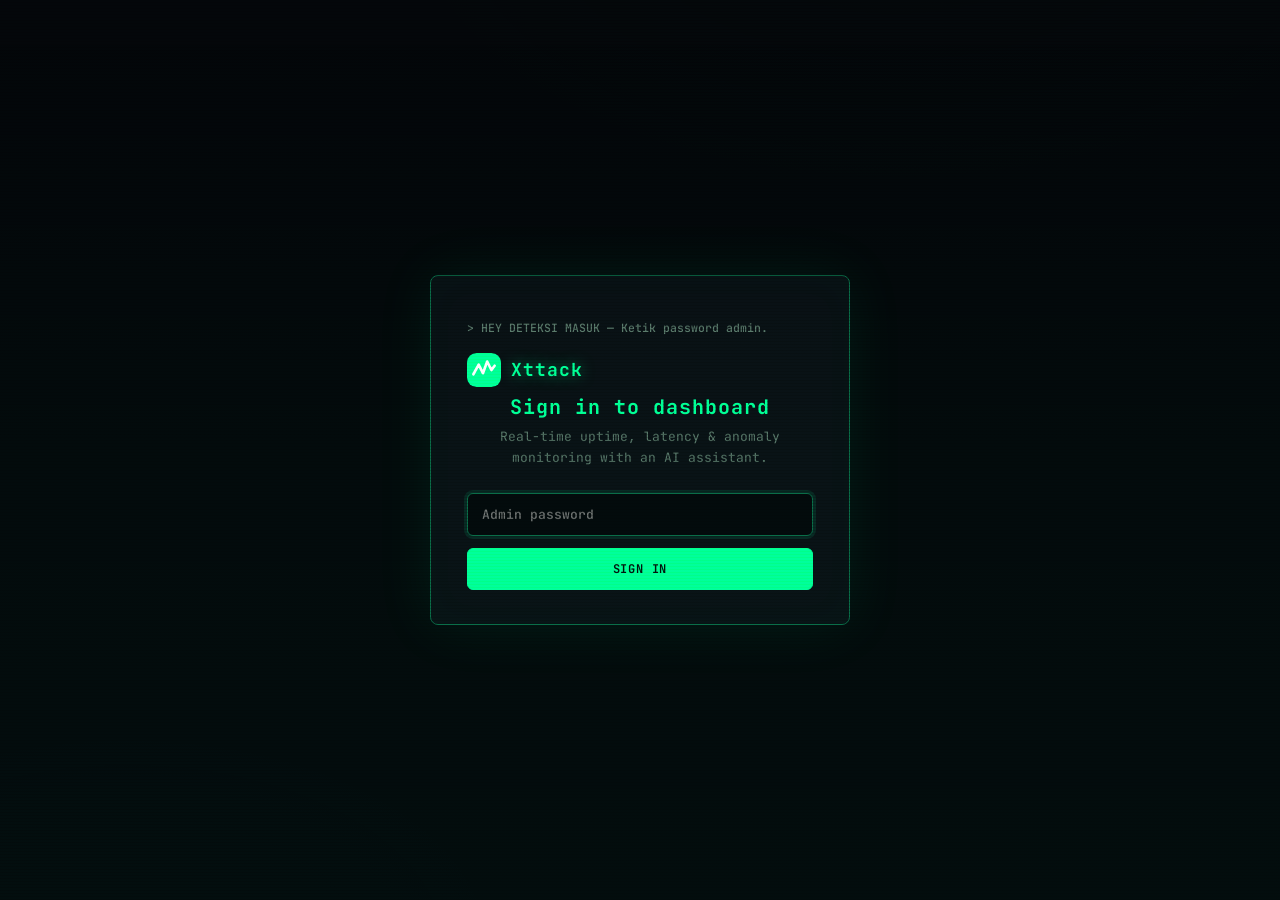
<file: index.html>
<!DOCTYPE html>
<html lang="id">
<head>
<meta charset="UTF-8">
<meta name="viewport" content="width=device-width, initial-scale=1">
<meta name="theme-color" content="#ffffff">
<meta name="description" content="Xttack - real-time uptime & website performance monitoring with AI analysis.">
<title>Xttack - AI Uptime Monitor</title>
<link rel="icon" href="data:image/svg+xml,%3Csvg xmlns='http://www.w3.org/2000/svg' viewBox='0 0 32 32'%3E%3Crect width='32' height='32' rx='8' fill='%2300ff9c'/%3E%3Cpath d='M6 20 L11 11 L15 19 L19 8 L23 16 L26 12' stroke='%23ffffff' stroke-width='2.5' fill='none' stroke-linecap='round' stroke-linejoin='round'/%3E%3C/svg%3E">
<link rel="preconnect" href="https://fonts.googleapis.com">
<link rel="preconnect" href="https://fonts.gstatic.com" crossorigin>
<link rel="stylesheet" href="https://fonts.googleapis.com/css2?family=Inter:wght@400;500;600;700&family=JetBrains+Mono:wght@400;500&display=swap">
<link rel="stylesheet" href="assets/css/style.css">
</head>
<body>

<div id="loginView" class="login-wrap hidden">
  <div class="login-card">
    <div class="brand brand-lg"><svg viewBox="0 0 32 32" width="34" height="34"><rect width="32" height="32" rx="9" fill="#00ff9c"/><path d="M6 20 L11 11 L15 19 L19 8 L23 16 L26 12" stroke="#fff" stroke-width="2.5" fill="none" stroke-linecap="round" stroke-linejoin="round"/></svg><span>Xttack</span></div>
    <h1>Sign in to dashboard</h1>
    <p class="dim">Real-time uptime, latency & anomaly monitoring with an AI assistant.</p>
    <form id="loginForm">
      <input type="password" id="loginPassword" placeholder="Admin password" autocomplete="current-password" required>
      <button type="submit" class="btn btn-primary">Sign in</button>
      <div id="loginError" class="form-error hidden"></div>
    </form>
  </div>
</div>

<div id="appView" class="app hidden">
  <aside class="sidebar">
    <div class="brand"><svg viewBox="0 0 32 32" width="26" height="26"><rect width="32" height="32" rx="9" fill="#00ff9c"/><path d="M6 20 L11 11 L15 19 L19 8 L23 16 L26 12" stroke="#fff" stroke-width="2.5" fill="none" stroke-linecap="round" stroke-linejoin="round"/></svg><span id="brandName">Xttack</span></div>

    <nav class="nav">
      <a class="nav-item" data-view="dashboard"><svg viewBox="0 0 24 24" width="17" height="17" fill="none" stroke="currentColor" stroke-width="1.8"><rect x="3" y="3" width="7" height="7" rx="1.5"/><rect x="14" y="3" width="7" height="7" rx="1.5"/><rect x="3" y="14" width="7" height="7" rx="1.5"/><rect x="14" y="14" width="7" height="7" rx="1.5"/></svg>Dashboard</a>
      <a class="nav-item" data-view="penempatan"><svg viewBox="0 0 24 24" width="17" height="17" fill="none" stroke="currentColor" stroke-width="1.8"><path d="M12 3l9 6-9 6-9-6z"/><path d="M5 13v4c0 1.7 3.1 3 7 3s7-1.3 7-3v-4"/></svg>Deployments</a>
      <a class="nav-item" data-view="statistik"><svg viewBox="0 0 24 24" width="17" height="17" fill="none" stroke="currentColor" stroke-width="1.8"><path d="M3 3v18h18"/><path d="M7 14l4-4 3 3 5-6"/></svg>Statistics</a>
      <a class="nav-item" data-view="domain"><svg viewBox="0 0 24 24" width="17" height="17" fill="none" stroke="currentColor" stroke-width="1.8"><circle cx="12" cy="12" r="9"/><path d="M3 12h18M12 3a13 13 0 0 1 0 18M12 3a13 13 0 0 0 0 18"/></svg>Domains</a>
      <a class="nav-item" data-view="keamanan"><svg viewBox="0 0 24 24" width="17" height="17" fill="none" stroke="currentColor" stroke-width="1.8"><path d="M12 3l8 3v5c0 5-3.5 8.5-8 10-4.5-1.5-8-5-8-10V6z"/><path d="M9 12l2 2 4-4"/></svg>Security</a>
      <a class="nav-item" data-view="database"><svg viewBox="0 0 24 24" width="17" height="17" fill="none" stroke="currentColor" stroke-width="1.8"><ellipse cx="12" cy="5" rx="8" ry="3"/><path d="M4 5v14c0 1.7 3.6 3 8 3s8-1.3 8-3V5"/><path d="M4 12c0 1.7 3.6 3 8 3s8-1.3 8-3"/></svg>Database</a>
      <a class="nav-item" data-view="auth"><svg viewBox="0 0 24 24" width="17" height="17" fill="none" stroke="currentColor" stroke-width="1.8"><rect x="3" y="11" width="18" height="11" rx="2"/><path d="M7 11V7a5 5 0 0 1 10 0v4"/></svg>Authentication</a>
      <a class="nav-item" data-view="storage"><svg viewBox="0 0 24 24" width="17" height="17" fill="none" stroke="currentColor" stroke-width="1.8"><path d="M22 19a2 2 0 0 1-2 2H4a2 2 0 0 1-2-2V5a2 2 0 0 1 2-2h5l2 3h9a2 2 0 0 1 2 2z"/></svg>Storage</a>

      <div class="nav-sec">Advanced</div>
      <div class="nav-group">
        <button class="nav-item nav-toggle" id="toggleAdvanced" type="button">
          <svg viewBox="0 0 24 24" width="17" height="17" fill="none" stroke="currentColor" stroke-width="1.8"><circle cx="12" cy="12" r="3"/><path d="M19.4 15a1.7 1.7 0 0 0 .34 1.87l.06.06a2 2 0 1 1-2.83 2.83l-.06-.06a1.7 1.7 0 0 0-1.87-.34 1.7 1.7 0 0 0-1 1.56V21a2 2 0 1 1-4 0v-.09a1.7 1.7 0 0 0-1-1.56 1.7 1.7 0 0 0-1.87.34l-.06.06a2 2 0 1 1-2.83-2.83l.06-.06a1.7 1.7 0 0 0 .34-1.87 1.7 1.7 0 0 0-1.56-1H3a2 2 0 1 1 0-4h.09a1.7 1.7 0 0 0 1.56-1 1.7 1.7 0 0 0-.34-1.87l-.06-.06a2 2 0 1 1 2.83-2.83l.06.06a1.7 1.7 0 0 0 1.87.34h0a1.7 1.7 0 0 0 1-1.56V3a2 2 0 1 1 4 0v.09a1.7 1.7 0 0 0 1 1.56h0a1.7 1.7 0 0 0 1.87-.34l.06-.06a2 2 0 1 1 2.83 2.83l-.06.06a1.7 1.7 0 0 0-.34 1.87v0a1.7 1.7 0 0 0 1.56 1H21a2 2 0 1 1 0 4h-.09a1.7 1.7 0 0 0-1.56 1z"/></svg>

          Advanced
          <svg class="chev" viewBox="0 0 24 24" width="14" height="14" fill="none" stroke="currentColor" stroke-width="2"><path d="M6 9l6 6 6-6"/></svg>
        </button>
        <div class="nav-sub" id="subAdvanced">
          <a data-panel="cron">Cron Job</a>
          <a data-panel="php">PHP Info</a>
          <a data-panel="cache">Cache Manager</a>
          <a data-panel="ssh">SSH Access</a>
          <a data-panel="dns">DNS Zone Editor</a>
          <a data-panel="git">GIT</a>
          <a data-panel="gate">Deploy Gate</a>
          <a data-panel="terminal">Terminal</a>
        </div>
      </div>
    </nav>

    <div class="sidebar-foot">
      <button id="btnLogout" class="btn btn-ghost btn-sm" style="width:100%">
        <svg viewBox="0 0 24 24" width="15" height="15" fill="none" stroke="currentColor" stroke-width="2"><path d="M9 21H5a2 2 0 0 1-2-2V5a2 2 0 0 1 2-2h4M16 17l5-5-5-5M21 12H9"/></svg>
        Keluar
      </button>
    </div>
  </aside>

  <div class="main">
    <header class="topbar">
      <h2 id="viewTitle">Dashboard</h2>
      <div class="topbar-right">
        <div id="systemBadge" class="sysbadge hidden"><span class="dot"></span><span id="systemBadgeText"></span></div>
        <button id="btnInsights" class="btn btn-ghost">Insight AI</button>
        <button id="btnAdd" class="btn btn-primary" style="display:none">+ Monitor</button>
      </div>
    </header>

    <section id="view-dashboard">
      <div class="list-head">
        <div class="list-search">
          <svg viewBox="0 0 24 24" width="16" height="16" fill="none" stroke="currentColor" stroke-width="2"><circle cx="11" cy="11" r="7"/><path d="M21 21l-4.3-4.3"/></svg>
          <input id="searchInput" type="text" placeholder="Search by domain or name" autocomplete="off">
        </div>
      </div>
      <div id="monitorGrid"></div>
      <div id="emptyState" class="empty hidden">
        <div class="empty-icon">&#9789;</div>
        <h2>No monitors yet</h2>
        <p class="dim">Click "+ Add website" to add your first endpoint.</p>
      </div>
    </section>

    <section id="view-statistik" class="hidden"></section>
    <section id="view-panel" class="hidden"></section>
  </div>
</div>

<button id="chatFab" class="chat-fab hidden" title="Asisten AI">
  <svg viewBox="0 0 24 24" width="22" height="22" fill="none" stroke="currentColor" stroke-width="1.8"><path d="M21 15a2 2 0 0 1-2 2H7l-4 4V5a2 2 0 0 1 2-2h14a2 2 0 0 1 2 2z"/></svg>
</button>

<aside id="chatPanel" class="chat-panel hidden" aria-label="Asisten AI">
  <div class="chat-head">
    <span class="chat-title">Asisten AI</span>
    <button id="chatClose" class="iconbtn" title="Tutup">&times;</button>
  </div>
  <div id="chatBody" class="chat-body"><div class="chat-hint">Tanya apa saja tentang status monitor Anda...</div></div>
  <form id="chatForm" class="chat-input">
    <input id="chatField" type="text" placeholder="Tulis pesan..." autocomplete="off" required>
    <button type="submit" class="btn-send" title="Kirim"><svg viewBox="0 0 24 24" width="18" height="18" fill="none" stroke="currentColor" stroke-width="2"><path d="M22 2L11 13M22 2l-7 20-4-9-9-4z"/></svg></button>
  </form>
</aside>

<div id="modalMon" class="modal hidden">
  <div class="modal-card">
    <div class="modal-head"><span id="monModalTitle">Monitor baru</span><button id="monModalClose" class="iconbtn">&times;</button></div>
    <form id="monForm">
      <label>Nama <input id="fName" required maxlength="200" placeholder="Blog utama"></label>
      <label>URL <input id="fUrl" type="url" required placeholder="https://contoh.com"></label>
      <div class="row2">
        <label>Grup <input id="fGroup" maxlength="60" placeholder="Web" value="Hostinger"></label>
        <label>Interval <input id="fInterval" type="number" min="5" max="3600" value="5"> </label>
      </div>
      <div class="row2">
        <label>Method <select id="fMethod"><option>HEAD</option><option>GET</option></select></label>
        <label>Kode HTTP <input id="fCode" type="number" min="0" max="599" placeholder="auto" value="0"></label>
      </div>
      <label>Kata kunci <input id="fKeyword" maxlength="300" placeholder="opsional (GET saja)"></label>
      <div class="modal-actions">
        <button type="button" id="monCancel" class="btn btn-ghost">Batal</button>
        <button type="submit" class="btn btn-primary" id="monSubmit">Save</button>
      </div>
    </form>
  </div>
</div>

<div id="modalInsight" class="modal hidden">
  <div class="modal-card modal-wide">
    <div class="modal-head"><span>Diagnosa lanjutan</span><button id="insightClose" class="iconbtn">&times;</button></div>
    <div id="insightBody" class="insight-body"><div class="skeleton pulse">&nbsp;</div></div>
  </div>
</div>

<div id="toast" class="toast hidden"></div>

<script src="assets/js/app.js?v=2.0"></script>
</body>
</html>
</file>
<file: assets/css/style.css>
:root {
  --bg: #04070a;
  --panel: #0a0f14;
  --panel2: #0d141c;
  --line: #14212b;
  --txt: #cde3d8;
  --dim: #5d7a6c;
  --acc: #00ff9c;
  --acc-dim: #0b6b47;
  --acc-soft: rgba(0, 255, 156, .09);
  --ok: #00ff9c;
  --ok-soft: rgba(0, 255, 156, .08);
  --warn: #ffc857;
  --bad: #ff4d5e;
  --bad-soft: rgba(255, 77, 94, .09);
  --cyan: #52daff;
  --radius: 8px;
  --shadow: 0 0 0 1px var(--line), 0 8px 32px rgba(0, 0, 0, .5);
  --mono: 'JetBrains Mono', ui-monospace, monospace;
  --sans: 'JetBrains Mono', ui-monospace, monospace;
  --disp: 'JetBrains Mono', monospace;
}

* { box-sizing: border-box; margin: 0; padding: 0; }

body {
  background: var(--bg);
  color: var(--txt);
  font-family: var(--sans);
  font-size: 13.5px;
  line-height: 1.6;
  min-height: 100vh;
  -webkit-font-smoothing: antialiased;
}

body::before {
  content: '';
  position: fixed;
  inset: 0;
  z-index: 1;
  pointer-events: none;
  background:
    radial-gradient(900px 500px at 70% -10%, rgba(0, 255, 156, .05), transparent 60%),
    radial-gradient(700px 400px at 10% 105%, rgba(82, 218, 255, .04), transparent 60%),
    repeating-linear-gradient(0deg, rgba(0, 0, 0, .18) 0px, rgba(0, 0, 0, .18) 1px, transparent 1px, transparent 3px);
  mix-blend-mode: overlay;
}
body::after {
  content: '';
  position: fixed;
  inset: 0;
  z-index: 2;
  pointer-events: none;
  background: linear-gradient(180deg, transparent 0%, rgba(0, 255, 156, .018) 50%, rgba(0, 255, 156, .028) 100%);
  animation: scan 8s linear infinite;
}
@keyframes scan { 0% { transform: translateY(-100%); } 100% { transform: translateY(100%); } }

.hidden { display: none !important; }
.dim { color: var(--dim); }

/* ---------- brand & topbar ---------- */
.brand { display: flex; align-items: center; gap: 10px; font-family: var(--disp); font-weight: 700; font-size: 15px; letter-spacing: 1px; color: var(--acc); }
.brand span { text-shadow: 0 0 14px rgba(0, 255, 156, .5); }
.brand-lg { font-size: 18px; }

.topbar {
  position: sticky;
  top: 0;
  z-index: 30;
  display: flex;
  align-items: center;
  justify-content: space-between;
  gap: 12px;
  max-width: 1180px;
  margin: 0 auto;
  padding: 14px 22px;
  background: rgba(4, 7, 10, .88);
  backdrop-filter: blur(8px);
  border-bottom: 1px solid var(--line);
}

.topbar-right { display: flex; align-items: center; gap: 9px; margin-left: auto; }

/* ---------- buttons ---------- */
.btn {
  display: inline-flex;
  align-items: center;
  gap: 7px;
  border: 1px solid var(--acc-dim);
  background: transparent;
  color: var(--acc);
  font: 600 12px var(--mono);
  padding: 8px 15px;
  border-radius: 6px;
  cursor: pointer;
  text-transform: uppercase;
  letter-spacing: .8px;
  transition: background .15s, box-shadow .15s, transform .1s;
}
.btn:hover { background: var(--acc-soft); box-shadow: 0 0 18px rgba(0, 255, 156, .25); }
.btn:active { transform: scale(.97); }
.btn-primary { background: var(--acc); border-color: var(--acc); color: #04120a; }
.btn-primary:hover { background: #00ffa8; box-shadow: 0 0 26px rgba(0, 255, 156, .5); }
.btn-ghost { border-color: var(--line); color: var(--dim); }
.btn-ghost:hover { color: var(--acc); border-color: var(--acc-dim); box-shadow: 0 0 14px rgba(0, 255, 156, .18); }
.btn-send {
  border: 0;
  background: var(--acc);
  color: #04120a;
  border-radius: 6px;
  width: 38px; height: 38px; flex: 0 0 38px;
  cursor: pointer;
  display: grid; place-items: center;
  transition: box-shadow .15s;
}
.btn-send:hover { box-shadow: 0 0 22px rgba(0, 255, 156, .55); }
.iconbtn {
  border: 0;
  background: transparent;
  color: var(--dim);
  cursor: pointer;
  width: 32px; height: 32px;
  border-radius: 6px;
  display: grid; place-items: center;
  font-size: 17px; line-height: 1;
  transition: color .15s, box-shadow .15s;
}
.iconbtn:hover { color: var(--acc); box-shadow: inset 0 0 12px rgba(0, 255, 156, .12); }

/* ---------- login ---------- */
.login-wrap { min-height: 100vh; display: grid; place-items: center; padding: 24px; }
.login-card {
  width: min(420px, 100%);
  background: var(--panel);
  border: 1px solid var(--acc-dim);
  border-radius: var(--radius);
  padding: 44px 36px 34px;
  text-align: center;
  box-shadow: 0 0 60px rgba(0, 255, 156, .08), inset 0 0 40px rgba(0, 255, 156, .02);
  animation: glitchin .5s steps(6) both;
  position: relative;
}
@keyframes glitchin {
  0% { transform: translateX(-14px); opacity: 0; filter: hue-rotate(90deg); }
  40% { transform: translateX(9px); opacity: .6; }
  60% { transform: translateX(-4px); }
  100% { transform: none; opacity: 1; filter: none; }
}
.login-card::before {
  content: '> HEY DETEKSI MASUK — Ketik password admin.';
  display: block;
  text-align: left;
  font: 500 11.5px var(--mono);
  color: var(--dim);
  margin-bottom: 18px;
}
.login-card h1 { font-family: var(--disp); font-size: 20px; color: var(--acc); margin: 4px 0 4px; letter-spacing: 1px; }
.login-card p { font-size: 13px; color: var(--dim); margin-bottom: 24px; }
.login-card input {
  width: 100%;
  padding: 12px 14px;
  border-radius: 6px;
  border: 1px solid var(--line);
  background: var(--bg);
  color: var(--acc);
  font: 500 13px var(--mono);
  outline: none;
  transition: border-color .15s, box-shadow .15s;
  caret-color: var(--acc);
}
.login-card input:focus { border-color: var(--acc-dim); box-shadow: 0 0 0 3px rgba(0, 255, 156, .1); }
.login-card .btn { width: 100%; justify-content: center; margin-top: 12px; padding: 12px; }
.form-error { margin-top: 14px; color: var(--bad); font-size: 12.5px; text-align: left; }

/* ---------- layout ---------- */
.app {
  display: grid;
  grid-template-columns: 218px 1fr;
  animation: fadein .35s ease both;
}

.sidebar {
  position: sticky;
  top: 0;
  height: 100vh;
  background: var(--panel);
  border-right: 1px solid var(--line);
  padding: 18px 10px 14px;
  display: flex;
  flex-direction: column;
  gap: 12px;
  z-index: 20;
}

.nav { display: flex; flex-direction: column; gap: 1px; flex: 1; }
.nav-sec {
  margin: 12px 12px 6px;
  font: 600 10px var(--mono);
  letter-spacing: 1.4px;
  text-transform: uppercase;
  color: var(--dim);
}
.nav-item {
  display: flex;
  align-items: center;
  gap: 10px;
  padding: 8px 12px;
  border-left: 2px solid transparent;
  border-radius: 0 5px 5px 0;
  color: var(--txt);
  font: 500 12.5px var(--mono);
  cursor: pointer;
  text-decoration: none;
  border-top: 0; border-right: 0; border-bottom: 0;
  background: transparent;
  width: 100%;
  text-align: left;
  transition: background .12s, border-color .12s, color .12s;
}
.nav-item svg { color: var(--dim); transition: color .12s; flex: 0 0 16px; }
.nav-item:hover { background: var(--acc-soft); color: var(--acc); border-left-color: var(--acc-dim); }
.nav-item.active { background: var(--acc-soft); color: var(--acc); border-left-color: var(--acc); box-shadow: inset 12px 0 30px rgba(0,255,156,.05); font-weight: 600; }
.nav-item.active svg { color: var(--acc); }
.nav-item .chev { margin-left: auto; transition: transform .2s; color: var(--dim); }
.nav-item[aria-expanded="true"] .chev { transform: rotate(180deg); }

.nav-sub { display: none; flex-direction: column; gap: 1px; margin: 2px 0 4px; }
.nav-sub.open { display: flex; }
.nav-sub a {
  padding: 6px 12px 6px 34px;
  font: 400 12px var(--mono);
  color: var(--dim);
  border-radius: 4px;
  cursor: pointer;
  text-decoration: none;
  transition: background .12s, color .12s;
}
.nav-sub a:hover { background: var(--panel2); color: var(--acc); }
.nav-sub a.active { color: var(--acc); }
.nav-sub a.active::before { content: '> '; }

.sidebar-foot { border-top: 1px solid var(--line); padding-top: 10px; }

.main { min-width: 0; padding: 0 22px 44px; }

.topbar h2 { font-size: 16px; font-weight: 600; color: var(--acc); letter-spacing: 1px; }
.topbar h2::before { content: '## '; color: var(--dim); font-size: 13px; }

.sysbadge {
  display: flex; align-items: center; gap: 8px;
  font: 600 11.5px var(--mono);
  padding: 6px 13px;
  border-radius: 5px;
  border: 1px solid var(--line);
  background: var(--panel2);
}
.sysbadge .dot { width: 8px; height: 8px; border-radius: 50%; background: var(--ok); animation: breathe 2s ease-in-out infinite; }
.sysbadge.ok .dot { box-shadow: 0 0 10px var(--ok); }
.sysbadge.warn .dot { background: var(--warn); box-shadow: 0 0 10px var(--warn); }
.sysbadge.bad .dot { background: var(--bad); box-shadow: 0 0 10px var(--bad); animation: blink .9s ease-in-out infinite; }

/* ---------- stats ---------- */
.stats-row { display: grid; grid-template-columns: repeat(4, 1fr); gap: 10px; margin: 10px 0 8px; }
.stat-card {
  background: var(--panel);
  border: 1px solid var(--line);
  border-radius: var(--radius);
  padding: 16px 16px 10px;
  display: flex;
  flex-direction: column;
  gap: 3px;
  position: relative;
  overflow: hidden;
  transition: border-color .15s, box-shadow .15s, transform .15s;
}
.stat-card:hover { border-color: var(--acc-dim); box-shadow: 0 0 24px rgba(0, 255, 156, .1); transform: translateY(-1px); }
.stat-card::before {
  content: '▮';
  position: absolute;
  top: 8px; right: 12px;
  color: var(--acc);
  opacity: .4;
  font-size: 11px;
}
.stat-label { font: 500 11px var(--mono); color: var(--dim); text-transform: uppercase; letter-spacing: 1px; }
.stat-value { font-family: var(--disp); font-size: 24px; font-weight: 700; letter-spacing: -.4px; color: var(--acc); text-shadow: 0 0 12px rgba(0,255,156,.3); }
.stat-value.bad { color: var(--bad); text-shadow: 0 0 12px rgba(255, 77, 94, .3); }
.stat-sub { font-size: 11.5px; color: var(--dim); font-family: var(--mono); }
.stat-card canvas { width: 100%; margin-top: 4px; }

/* ---------- list ---------- */
.list-head { display: flex; align-items: center; gap: 14px; margin: 14px 0 4px; flex-wrap: wrap; }
.list-head h2 { font-size: 17px; font-weight: 600; color: var(--acc); letter-spacing: .5px; }
.list-head h2::before { content: '> '; color: var(--dim); }
.list-search {
  flex: 1;
  max-width: 440px;
  display: flex;
  align-items: center;
  gap: 8px;
  background: var(--panel);
  border: 1px solid var(--line);
  border-radius: 6px;
  padding: 0 13px;
  color: var(--dim);
  transition: border-color .15s, box-shadow .15s;
}
.list-search:focus-within { border-color: var(--acc-dim); box-shadow: 0 0 16px rgba(0, 255, 156, .1); }
.list-search input {
  flex: 1;
  border: 0;
  background: transparent;
  outline: none;
  color: var(--acc);
  font: 400 12.5px var(--mono);
  padding: 9px 0;
  caret-color: var(--acc);
}
.list-search input::placeholder { color: var(--dim); }

.site-group {
  background: var(--panel);
  border: 1px solid var(--line);
  border-radius: var(--radius);
  box-shadow: var(--shadow);
  margin-top: 12px;
  overflow: hidden;
  animation: rise .4s ease both;
}
.sg-head {
  display: flex;
  align-items: center;
  justify-content: space-between;
  flex-wrap: wrap;
  gap: 10px;
  padding: 14px 16px;
  border-bottom: 1px solid var(--line);
  background: linear-gradient(180deg, rgba(0, 255, 156, .025), transparent);
}
.sg-title { font-family: var(--disp); font-weight: 700; font-size: 14px; color: var(--acc); letter-spacing: .5px; }
.sg-title::before { content: '[ '; color: var(--dim); }
.sg-title::after { content: ' ]'; color: var(--dim); }
.sg-sub { font-size: 11.5px; color: var(--dim); font-family: var(--mono); }
.sg-actions { display: flex; gap: 7px; }
.btn-sm { padding: 6px 12px; font-size: 11px; border-radius: 5px; }
.sg-empty { padding: 22px; text-align: center; font-size: 12.5px; color: var(--dim); }

.site-row {
  display: grid;
  grid-template-columns: 30px minmax(140px, 1.3fr) 96px 90px 64px 70px auto;
  align-items: center;
  gap: 11px;
  padding: 11px 16px;
  border-bottom: 1px solid var(--line);
  animation: rise .35s ease both;
  transition: background .12s;
}
.site-row:last-child { border-bottom: 0; }
.site-row:hover { background: var(--panel2); }

.sr-icon {
  width: 30px; height: 30px;
  border-radius: 5px;
  border: 1px solid var(--acc-dim);
  color: var(--acc);
  display: grid; place-items: center;
  box-shadow: inset 0 0 10px rgba(0,255,156,.07);
}
.sr-name { display: flex; align-items: center; gap: 7px; min-width: 0; font-family: var(--mono); font-size: 13px; }
.sr-name b { overflow: hidden; text-overflow: ellipsis; white-space: nowrap; color: var(--txt); }
.sr-ext { color: var(--dim); text-decoration: none; transition: color .12s; }
.sr-ext:hover { color: var(--acc); }

.status-dot { position: relative; flex: 0 0 9px; width: 9px; height: 9px; border-radius: 50%; }
.status-dot.in { background: var(--ok); box-shadow: 0 0 8px var(--ok); }
.status-dot.degraded { background: var(--warn); box-shadow: 0 0 8px var(--warn); animation: breathe 1.4s ease-in-out infinite; }
.status-dot.down { background: var(--bad); box-shadow: 0 0 8px var(--bad); animation: blink .8s ease-in-out infinite; }
.status-dot.unknown { background: var(--dim); }

.chip {
  display: inline-flex;
  align-items: center;
  gap: 5px;
  font: 600 10.5px var(--mono);
  padding: 3px 9px;
  border-radius: 4px;
  white-space: nowrap;
  border: 1px solid transparent;
}
.chip span { width: 6px; height: 6px; border-radius: 50%; }
.chip-ok { background: var(--ok-soft); color: var(--ok); border-color: rgba(0, 255, 156, .25); }
.chip-ok span { background: var(--ok); box-shadow: 0 0 5px var(--ok); }
.chip-warn { background: rgba(255, 200, 87, .08); color: var(--warn); border-color: rgba(255, 200, 87, .25); }
.chip-warn span { background: var(--warn); box-shadow: 0 0 5px var(--warn); }
.chip-bad { background: var(--bad-soft); color: var(--bad); border-color: rgba(255, 77, 94, .25); }
.chip-bad span { background: var(--bad); box-shadow: 0 0 5px var(--bad); animation: blink .9s ease-in-out infinite; }
.chip-idle { background: rgba(93, 122, 108, .08); color: var(--dim); border-color: var(--line); }
.chip-idle span { background: var(--dim); }

.sr-spark { width: 90px; height: 30px; display: block; }
.sr-lat { font: 500 11.5px var(--mono); color: var(--acc); text-align: right; }
.sr-up { font: 600 11.5px var(--mono); text-align: right; color: var(--ok); }
.sr-up.warn { color: var(--warn); }
.sr-up.bad { color: var(--bad); }
.sr-actions { display: flex; gap: 1px; justify-content: flex-end; }
.sr-actions .iconbtn { width: 28px; height: 28px; font-size: 14px; }

/* ---------- stat table ---------- */
.stat-table {
  width: 100%;
  border-collapse: collapse;
  font-size: 12.5px;
  margin-top: 12px;
  background: var(--panel);
  border: 1px solid var(--line);
  border-radius: var(--radius);
  overflow: hidden;
  box-shadow: var(--shadow);
  font-family: var(--mono);
}
.stat-table th, .stat-table td { text-align: left; padding: 10px 14px; border-bottom: 1px solid var(--line); white-space: nowrap; }
.stat-table th { font: 600 10px var(--mono); text-transform: uppercase; letter-spacing: 1px; color: var(--dim); background: var(--panel2); }
.stat-table tr:last-child td { border-bottom: 0; }
.stat-table td { font-variant-numeric: tabular-nums; }
.stat-table .sub { color: var(--dim); font-size: 11px; }

/* ---------- panel & statistik views ---------- */
.panel-card {
  background: var(--panel);
  border: 1px solid var(--line);
  border-radius: var(--radius);
  box-shadow: var(--shadow);
  padding: 20px;
  margin-top: 12px;
  animation: rise .35s ease both;
  max-width: 820px;
}
.panel-card h3 { font-size: 13.5px; color: var(--acc); margin-bottom: 8px; letter-spacing: .4px; }
.panel-card h3::before { content: '$ '; color: var(--dim); }
.panel-card p, .panel-card li { font-size: 12.5px; color: var(--txt); }
.panel-card p { margin: 5px 0 12px; }
.panel-card ol { padding-left: 18px; margin: 8px 0; display: grid; gap: 5px; }
.panel-card code, .code-block {
  display: block;
  background: var(--bg);
  border: 1px solid var(--line);
  border-left: 3px solid var(--acc);
  border-radius: 5px;
  padding: 10px 13px;
  font: 500 12px var(--mono);
  color: var(--acc);
  margin: 8px 0;
  overflow-x: auto;
  white-space: pre;
}
.panel-link { color: var(--cyan); text-decoration: none; font-family: var(--mono); }
.panel-link:hover { text-decoration: underline; }

.mini-stat {
  background: var(--panel2);
  border: 1px solid var(--line);
  border-radius: 6px;
  padding: 10px 12px;
  display: flex;
  flex-direction: column;
  gap: 2px;
  font-family: var(--mono);
}

.grade-badge {
  display: inline-grid;
  place-items: center;
  width: 28px; height: 28px;
  border-radius: 6px;
  font: 700 13px var(--disp);
  border: 1px solid;
}
.grade-a { background: var(--ok-soft); color: var(--ok); border-color: var(--acc-dim); box-shadow: 0 0 10px rgba(0,255,156,.2); }
.grade-b { background: rgba(82, 218, 255, .08); color: var(--cyan); border-color: rgba(82, 218, 255, .3); }
.grade-c { background: rgba(255, 200, 87, .08); color: var(--warn); border-color: rgba(255, 200, 87, .3); }
.grade-d { background: rgba(255, 140, 60, .08); color: #ff8c3c; border-color: rgba(255, 140, 60, .3); }
.grade-f { background: var(--bad-soft); color: var(--bad); border-color: rgba(255, 77, 94, .3); }

.hdrchip {
  display: inline-block;
  font: 600 9.5px var(--mono);
  padding: 2px 6px;
  border-radius: 3px;
  margin: 1px 2px 1px 0;
  cursor: default;
}
.hdrchip.on { background: var(--ok-soft); color: var(--ok); }
.hdrchip.off { background: var(--panel2); color: var(--dim); border-left: 2px solid var(--bad); }

/* ---------- empty ---------- */
.empty { text-align: center; padding: 60px 20px; }
.empty-icon { font-size: 32px; opacity: .4; margin-bottom: 10px; }
.empty h2 { font-family: var(--disp); color: var(--acc); margin-bottom: 5px; font-size: 16px; }

/* ---------- chat ---------- */
.chat-fab {
  position: fixed;
  right: 22px;
  bottom: 22px;
  z-index: 40;
  width: 50px; height: 50px;
  border-radius: 8px;
  border: 1px solid var(--acc-dim);
  background: var(--panel);
  color: var(--acc);
  display: grid; place-items: center;
  cursor: pointer;
  box-shadow: 0 0 30px rgba(0, 255, 156, .2);
  transition: box-shadow .2s, transform .18s cubic-bezier(.2, .9, .3, 1.4);
}
.chat-fab:hover { transform: scale(1.08); box-shadow: 0 0 44px rgba(0, 255, 156, .45); }

.chat-panel {
  position: fixed;
  right: 22px;
  bottom: 22px;
  z-index: 50;
  width: min(400px, calc(100vw - 32px));
  height: min(520px, calc(100vh - 90px));
  background: #080d12;
  border: 1px solid var(--acc-dim);
  border-radius: 10px;
  display: flex;
  flex-direction: column;
  overflow: hidden;
  animation: glitchin .3s steps(4) both;
  box-shadow: 0 0 60px rgba(0, 255, 156, .2);
  font-family: var(--mono);
}
.chat-head {
  display: flex; align-items: center; justify-content: space-between;
  padding: 10px 13px;
  border-bottom: 1px solid var(--line);
  font: 600 12.5px var(--mono);
  color: var(--acc);
  letter-spacing: 1px;
}
.chat-head::before { content: '$ '; color: var(--dim); }
.chat-body {
  flex: 1;
  overflow-y: auto;
  padding: 14px 12px;
  display: flex;
  flex-direction: column;
  gap: 9px;
  scrollbar-width: thin;
}
.chat-hint { color: var(--dim); font-size: 12px; text-align: center; padding: 26px 10px; }
.msg { max-width: 92%; padding: 8px 12px; border-radius: 6px; font-size: 12.5px; white-space: pre-wrap; word-break: break-word; animation: rise .25s ease both; }
.msg.user { align-self: flex-end; background: var(--acc-dim); color: #eafff4; }
.msg.ai { align-self: flex-start; background: var(--panel2); border-left: 2px solid var(--acc); color: var(--txt); }
.msg.err { align-self: center; color: var(--warn); font-size: 11.5px; background: transparent; }
.typing { align-self: flex-start; display: inline-flex; gap: 4px; padding: 9px 13px; background: var(--panel2); border-radius: 6px; }
.typing i { width: 5px; height: 5px; background: var(--acc); border-radius: 50%; animation: bob 1s ease-in-out infinite; }
.typing i:nth-child(2) { animation-delay: .12s; }
.typing i:nth-child(3) { animation-delay: .24s; }
.chat-input { display: flex; gap: 7px; padding: 10px; border-top: 1px solid var(--line); background: var(--panel); }
.chat-input input {
  flex: 1; padding: 9px 12px; border-radius: 6px;
  border: 1px solid var(--line); background: var(--bg); color: var(--acc);
  font: 400 12.5px var(--mono); outline: none; caret-color: var(--acc);
  transition: border-color .15s;
}
.chat-input input:focus { border-color: var(--acc-dim); }

/* ---------- modal ---------- */
.modal {
  position: fixed; inset: 0; z-index: 60;
  background: rgba(2, 4, 6, .78);
  backdrop-filter: blur(5px);
  display: grid; place-items: center;
  padding: 18px;
  animation: fadein .15s ease both;
}
.modal-card {
  width: min(430px, 100%);
  max-height: calc(100vh - 60px);
  overflow-y: auto;
  background: var(--panel);
  border: 1px solid var(--acc-dim);
  border-radius: var(--radius);
  padding: 20px;
  animation: glitchin .3s steps(4) both;
  box-shadow: 0 0 60px rgba(0, 255, 156, .12);
}
.modal-wide { width: min(640px, 100%); }
.modal-head {
  display: flex; justify-content: space-between; align-items: center;
  font: 600 13px var(--mono); color: var(--acc);
  margin-bottom: 14px;
  letter-spacing: .5px;
}
.modal-head::before { content: '$ '; color: var(--dim); }
.modal-card label { display: block; font: 500 11px var(--mono); color: var(--dim); margin-bottom: 11px; text-transform: uppercase; letter-spacing: .6px; }
.modal-card input, .modal-card select {
  display: block; width: 100%; margin-top: 5px;
  padding: 9px 12px; border-radius: 5px;
  border: 1px solid var(--line); background: var(--bg); color: var(--acc);
  font: 400 12.5px var(--mono); outline: none; caret-color: var(--acc);
  transition: border-color .15s;
}
.modal-card input:focus, .modal-card select:focus { border-color: var(--acc-dim); }
.row2 { display: grid; grid-template-columns: 1fr 1fr; gap: 10px; }
.modal-actions { display: flex; justify-content: flex-end; gap: 9px; margin-top: 6px; }

.insight-body { font-size: 13px; line-height: 1.65; font-family: var(--mono); }
.insight-body ul { padding-left: 18px; margin: 5px 0; }
.insight-body p { margin: 7px 0; }
.skeleton { color: var(--dim); }

/* ---------- toast ---------- */
.toast {
  position: fixed;
  left: 50%; bottom: 26px;
  transform: translateX(-50%);
  z-index: 70;
  background: var(--panel2);
  border: 1px solid var(--acc-dim);
  color: var(--acc);
  border-radius: 6px;
  padding: 10px 16px;
  font: 500 12px var(--mono);
  box-shadow: 0 0 36px rgba(0, 255, 156, .2);
  animation: rise .25s ease both;
}
.toast.bad { border-color: var(--bad); color: var(--bad); box-shadow: 0 0 36px rgba(255, 77, 94, .25); }

/* ---------- terminal ---------- */
.term {
  background: var(--bg);
  border: 1px solid var(--acc-dim);
  border-radius: 8px;
  overflow: hidden;
  box-shadow: 0 0 46px rgba(0, 255, 156, .12);
  margin-top: 12px;
  font-family: var(--mono);
}
.term-bar {
  display: flex;
  align-items: center;
  gap: 6px;
  padding: 7px 12px;
  background: var(--panel2);
  border-bottom: 1px solid var(--line);
}
.term-bar i { width: 10px; height: 10px; border-radius: 50%; background: var(--line); }
.term-bar i:nth-child(1) { background: var(--bad); }
.term-bar i:nth-child(2) { background: var(--warn); }
.term-bar i:nth-child(3) { background: var(--ok); }
.term-bar span { margin-left: 7px; font: 500 11px var(--mono); color: var(--dim); }

.term-out {
  height: 420px;
  overflow-y: auto;
  padding: 13px 15px;
  font: 400 12.5px/1.6 var(--mono);
  color: var(--txt);
  background: var(--bg);
  scrollbar-width: thin;
}
.tl { white-space: pre-wrap; word-break: break-word; }
.tdim { color: var(--dim); }

.term-line {
  display: flex;
  align-items: center;
  gap: 7px;
  padding: 9px 15px 10px;
  background: var(--bg);
  border-top: 1px solid var(--line);
}
.term-ps { font: 600 12.5px var(--mono); color: var(--acc); white-space: nowrap; }
.term-ps .tp { color: var(--cyan); }
.term-in {
  flex: 1;
  background: transparent;
  border: 0;
  outline: none;
  color: var(--acc);
  font: 400 12.5px var(--mono);
  caret-color: var(--acc);
}

.gate-item { padding: 4px 0; font-size: 12.5px; font-family: var(--mono); }
.gate-item .sub { margin-left: 7px; color: var(--dim); }
.sha { font: 500 11px var(--mono); color: var(--cyan); }

/* ---------- animations ---------- */
@keyframes rise { from { opacity: 0; transform: translateY(10px); } to { opacity: 1; transform: none; } }
@keyframes fadein { from { opacity: 0; } to { opacity: 1; } }
@keyframes breathe { 0%, 100% { opacity: 1; } 50% { opacity: .35; } }
@keyframes blink { 0%, 100% { opacity: 1; } 50% { opacity: .2; } }
@keyframes bob { 0%, 100% { transform: translateY(0); } 50% { transform: translateY(-3px); } }

@media (prefers-reduced-motion: reduce) {
  *, *::before, *::after { animation-duration: .01ms !important; transition-duration: .01ms !important; }
}

/* ---------- responsive ---------- */
@media (max-width: 980px) {
  .stats-row { grid-template-columns: repeat(2, 1fr); }
  .app { grid-template-columns: 1fr; }
  .sidebar { display: none; }
  .main { padding: 0 14px 40px; }
}
@media (max-width: 620px) {
  .stats-row { grid-template-columns: 1fr 1fr; gap: 8px; }
  .site-row { grid-template-columns: 30px minmax(110px, 1fr) 80px auto; }
  .sr-lat, .sr-up, .chip { display: none; }
  .stat-value { font-size: 20px; }
  .list-search { max-width: 100%; }
}

/* ---------- db tabs ---------- */
.db-tabs { display: flex; flex-wrap: wrap; gap: 7px; margin: 12px 0 4px; }
.db-tab {
  border: 1px solid var(--line);
  background: var(--panel);
  color: var(--txt);
  font: 600 11.5px var(--mono);
  padding: 6px 13px;
  border-radius: 5px;
  cursor: pointer;
  transition: all .15s;
}
.db-tab:hover { border-color: var(--acc-dim); color: var(--acc); }
.db-tab.active { background: var(--acc-soft); color: var(--acc); border-color: var(--acc-dim); }
.db-tab .sub { color: var(--dim); font-weight: 400; }
.mono-cell { font-family: var(--mono); font-size: 11.8px; }
.sql-box {
  width: 100%;
  background: var(--bg);
  border: 1px solid var(--line);
  border-left: 3px solid var(--acc);
  border-radius: 5px;
  color: var(--acc);
  font: 500 12px var(--mono);
  padding: 10px 12px;
  outline: none;
  resize: vertical;
}

/* ---------- blacklist reputation chips ---------- */
.blchip {
  display: inline-block;
  font: 600 9.5px var(--mono);
  padding: 2px 6px;
  border-radius: 3px;
  margin: 1px 2px 1px 0;
  cursor: default;
  border: 1px solid transparent;
}
.blchip.bl-ok { background: var(--ok-soft); color: var(--ok); border-color: rgba(0,255,156,.25); }
.blchip.bl-bad { background: var(--bad-soft); color: var(--bad); border-color: rgba(255,77,94,.35); animation: blink 1.1s ease-in-out infinite; }
.blchip.bl-unk { background: var(--panel2); color: var(--dim); border-color: var(--line); }
</file>
<file: public/assets/css/style.css>
:root {
  --bg: #04070a;
  --panel: #0a0f14;
  --panel2: #0d141c;
  --line: #14212b;
  --txt: #cde3d8;
  --dim: #5d7a6c;
  --acc: #00ff9c;
  --acc-dim: #0b6b47;
  --acc-soft: rgba(0, 255, 156, .09);
  --ok: #00ff9c;
  --ok-soft: rgba(0, 255, 156, .08);
  --warn: #ffc857;
  --bad: #ff4d5e;
  --bad-soft: rgba(255, 77, 94, .09);
  --cyan: #52daff;
  --radius: 8px;
  --shadow: 0 0 0 1px var(--line), 0 8px 32px rgba(0, 0, 0, .5);
  --mono: 'JetBrains Mono', ui-monospace, monospace;
  --sans: 'JetBrains Mono', ui-monospace, monospace;
  --disp: 'JetBrains Mono', monospace;
}

* { box-sizing: border-box; margin: 0; padding: 0; }

body {
  background: var(--bg);
  color: var(--txt);
  font-family: var(--sans);
  font-size: 13.5px;
  line-height: 1.6;
  min-height: 100vh;
  -webkit-font-smoothing: antialiased;
}

body::before {
  content: '';
  position: fixed;
  inset: 0;
  z-index: 1;
  pointer-events: none;
  background:
    radial-gradient(900px 500px at 70% -10%, rgba(0, 255, 156, .05), transparent 60%),
    radial-gradient(700px 400px at 10% 105%, rgba(82, 218, 255, .04), transparent 60%),
    repeating-linear-gradient(0deg, rgba(0, 0, 0, .18) 0px, rgba(0, 0, 0, .18) 1px, transparent 1px, transparent 3px);
  mix-blend-mode: overlay;
}
body::after {
  content: '';
  position: fixed;
  inset: 0;
  z-index: 2;
  pointer-events: none;
  background: linear-gradient(180deg, transparent 0%, rgba(0, 255, 156, .018) 50%, rgba(0, 255, 156, .028) 100%);
  animation: scan 8s linear infinite;
}
@keyframes scan { 0% { transform: translateY(-100%); } 100% { transform: translateY(100%); } }

.hidden { display: none !important; }
.dim { color: var(--dim); }

/* ---------- brand & topbar ---------- */
.brand { display: flex; align-items: center; gap: 10px; font-family: var(--disp); font-weight: 700; font-size: 15px; letter-spacing: 1px; color: var(--acc); }
.brand span { text-shadow: 0 0 14px rgba(0, 255, 156, .5); }
.brand-lg { font-size: 18px; }

.topbar {
  position: sticky;
  top: 0;
  z-index: 30;
  display: flex;
  align-items: center;
  justify-content: space-between;
  gap: 12px;
  max-width: 1180px;
  margin: 0 auto;
  padding: 14px 22px;
  background: rgba(4, 7, 10, .88);
  backdrop-filter: blur(8px);
  border-bottom: 1px solid var(--line);
}

.topbar-right { display: flex; align-items: center; gap: 9px; margin-left: auto; }

/* ---------- buttons ---------- */
.btn {
  display: inline-flex;
  align-items: center;
  gap: 7px;
  border: 1px solid var(--acc-dim);
  background: transparent;
  color: var(--acc);
  font: 600 12px var(--mono);
  padding: 8px 15px;
  border-radius: 6px;
  cursor: pointer;
  text-transform: uppercase;
  letter-spacing: .8px;
  transition: background .15s, box-shadow .15s, transform .1s;
}
.btn:hover { background: var(--acc-soft); box-shadow: 0 0 18px rgba(0, 255, 156, .25); }
.btn:active { transform: scale(.97); }
.btn-primary { background: var(--acc); border-color: var(--acc); color: #04120a; }
.btn-primary:hover { background: #00ffa8; box-shadow: 0 0 26px rgba(0, 255, 156, .5); }
.btn-ghost { border-color: var(--line); color: var(--dim); }
.btn-ghost:hover { color: var(--acc); border-color: var(--acc-dim); box-shadow: 0 0 14px rgba(0, 255, 156, .18); }
.btn-send {
  border: 0;
  background: var(--acc);
  color: #04120a;
  border-radius: 6px;
  width: 38px; height: 38px; flex: 0 0 38px;
  cursor: pointer;
  display: grid; place-items: center;
  transition: box-shadow .15s;
}
.btn-send:hover { box-shadow: 0 0 22px rgba(0, 255, 156, .55); }
.iconbtn {
  border: 0;
  background: transparent;
  color: var(--dim);
  cursor: pointer;
  width: 32px; height: 32px;
  border-radius: 6px;
  display: grid; place-items: center;
  font-size: 17px; line-height: 1;
  transition: color .15s, box-shadow .15s;
}
.iconbtn:hover { color: var(--acc); box-shadow: inset 0 0 12px rgba(0, 255, 156, .12); }

/* ---------- login ---------- */
.login-wrap { min-height: 100vh; display: grid; place-items: center; padding: 24px; }
.login-card {
  width: min(420px, 100%);
  background: var(--panel);
  border: 1px solid var(--acc-dim);
  border-radius: var(--radius);
  padding: 44px 36px 34px;
  text-align: center;
  box-shadow: 0 0 60px rgba(0, 255, 156, .08), inset 0 0 40px rgba(0, 255, 156, .02);
  animation: glitchin .5s steps(6) both;
  position: relative;
}
@keyframes glitchin {
  0% { transform: translateX(-14px); opacity: 0; filter: hue-rotate(90deg); }
  40% { transform: translateX(9px); opacity: .6; }
  60% { transform: translateX(-4px); }
  100% { transform: none; opacity: 1; filter: none; }
}
.login-card::before {
  content: '> HEY DETEKSI MASUK — Ketik password admin.';
  display: block;
  text-align: left;
  font: 500 11.5px var(--mono);
  color: var(--dim);
  margin-bottom: 18px;
}
.login-card h1 { font-family: var(--disp); font-size: 20px; color: var(--acc); margin: 4px 0 4px; letter-spacing: 1px; }
.login-card p { font-size: 13px; color: var(--dim); margin-bottom: 24px; }
.login-card input {
  width: 100%;
  padding: 12px 14px;
  border-radius: 6px;
  border: 1px solid var(--line);
  background: var(--bg);
  color: var(--acc);
  font: 500 13px var(--mono);
  outline: none;
  transition: border-color .15s, box-shadow .15s;
  caret-color: var(--acc);
}
.login-card input:focus { border-color: var(--acc-dim); box-shadow: 0 0 0 3px rgba(0, 255, 156, .1); }
.login-card .btn { width: 100%; justify-content: center; margin-top: 12px; padding: 12px; }
.form-error { margin-top: 14px; color: var(--bad); font-size: 12.5px; text-align: left; }

/* ---------- layout ---------- */
.app {
  display: grid;
  grid-template-columns: 218px 1fr;
  animation: fadein .35s ease both;
}

.sidebar {
  position: sticky;
  top: 0;
  height: 100vh;
  background: var(--panel);
  border-right: 1px solid var(--line);
  padding: 18px 10px 14px;
  display: flex;
  flex-direction: column;
  gap: 12px;
  z-index: 20;
}

.nav { display: flex; flex-direction: column; gap: 1px; flex: 1; }
.nav-sec {
  margin: 12px 12px 6px;
  font: 600 10px var(--mono);
  letter-spacing: 1.4px;
  text-transform: uppercase;
  color: var(--dim);
}
.nav-item {
  display: flex;
  align-items: center;
  gap: 10px;
  padding: 8px 12px;
  border-left: 2px solid transparent;
  border-radius: 0 5px 5px 0;
  color: var(--txt);
  font: 500 12.5px var(--mono);
  cursor: pointer;
  text-decoration: none;
  border-top: 0; border-right: 0; border-bottom: 0;
  background: transparent;
  width: 100%;
  text-align: left;
  transition: background .12s, border-color .12s, color .12s;
}
.nav-item svg { color: var(--dim); transition: color .12s; flex: 0 0 16px; }
.nav-item:hover { background: var(--acc-soft); color: var(--acc); border-left-color: var(--acc-dim); }
.nav-item.active { background: var(--acc-soft); color: var(--acc); border-left-color: var(--acc); box-shadow: inset 12px 0 30px rgba(0,255,156,.05); font-weight: 600; }
.nav-item.active svg { color: var(--acc); }
.nav-item .chev { margin-left: auto; transition: transform .2s; color: var(--dim); }
.nav-item[aria-expanded="true"] .chev { transform: rotate(180deg); }

.nav-sub { display: none; flex-direction: column; gap: 1px; margin: 2px 0 4px; }
.nav-sub.open { display: flex; }
.nav-sub a {
  padding: 6px 12px 6px 34px;
  font: 400 12px var(--mono);
  color: var(--dim);
  border-radius: 4px;
  cursor: pointer;
  text-decoration: none;
  transition: background .12s, color .12s;
}
.nav-sub a:hover { background: var(--panel2); color: var(--acc); }
.nav-sub a.active { color: var(--acc); }
.nav-sub a.active::before { content: '> '; }

.sidebar-foot { border-top: 1px solid var(--line); padding-top: 10px; }

.main { min-width: 0; padding: 0 22px 44px; }

.topbar h2 { font-size: 16px; font-weight: 600; color: var(--acc); letter-spacing: 1px; }
.topbar h2::before { content: '## '; color: var(--dim); font-size: 13px; }

.sysbadge {
  display: flex; align-items: center; gap: 8px;
  font: 600 11.5px var(--mono);
  padding: 6px 13px;
  border-radius: 5px;
  border: 1px solid var(--line);
  background: var(--panel2);
}
.sysbadge .dot { width: 8px; height: 8px; border-radius: 50%; background: var(--ok); animation: breathe 2s ease-in-out infinite; }
.sysbadge.ok .dot { box-shadow: 0 0 10px var(--ok); }
.sysbadge.warn .dot { background: var(--warn); box-shadow: 0 0 10px var(--warn); }
.sysbadge.bad .dot { background: var(--bad); box-shadow: 0 0 10px var(--bad); animation: blink .9s ease-in-out infinite; }

/* ---------- stats ---------- */
.stats-row { display: grid; grid-template-columns: repeat(4, 1fr); gap: 10px; margin: 10px 0 8px; }
.stat-card {
  background: var(--panel);
  border: 1px solid var(--line);
  border-radius: var(--radius);
  padding: 16px 16px 10px;
  display: flex;
  flex-direction: column;
  gap: 3px;
  position: relative;
  overflow: hidden;
  transition: border-color .15s, box-shadow .15s, transform .15s;
}
.stat-card:hover { border-color: var(--acc-dim); box-shadow: 0 0 24px rgba(0, 255, 156, .1); transform: translateY(-1px); }
.stat-card::before {
  content: '▮';
  position: absolute;
  top: 8px; right: 12px;
  color: var(--acc);
  opacity: .4;
  font-size: 11px;
}
.stat-label { font: 500 11px var(--mono); color: var(--dim); text-transform: uppercase; letter-spacing: 1px; }
.stat-value { font-family: var(--disp); font-size: 24px; font-weight: 700; letter-spacing: -.4px; color: var(--acc); text-shadow: 0 0 12px rgba(0,255,156,.3); }
.stat-value.bad { color: var(--bad); text-shadow: 0 0 12px rgba(255, 77, 94, .3); }
.stat-sub { font-size: 11.5px; color: var(--dim); font-family: var(--mono); }
.stat-card canvas { width: 100%; margin-top: 4px; }

/* ---------- list ---------- */
.list-head { display: flex; align-items: center; gap: 14px; margin: 14px 0 4px; flex-wrap: wrap; }
.list-head h2 { font-size: 17px; font-weight: 600; color: var(--acc); letter-spacing: .5px; }
.list-head h2::before { content: '> '; color: var(--dim); }
.list-search {
  flex: 1;
  max-width: 440px;
  display: flex;
  align-items: center;
  gap: 8px;
  background: var(--panel);
  border: 1px solid var(--line);
  border-radius: 6px;
  padding: 0 13px;
  color: var(--dim);
  transition: border-color .15s, box-shadow .15s;
}
.list-search:focus-within { border-color: var(--acc-dim); box-shadow: 0 0 16px rgba(0, 255, 156, .1); }
.list-search input {
  flex: 1;
  border: 0;
  background: transparent;
  outline: none;
  color: var(--acc);
  font: 400 12.5px var(--mono);
  padding: 9px 0;
  caret-color: var(--acc);
}
.list-search input::placeholder { color: var(--dim); }

.site-group {
  background: var(--panel);
  border: 1px solid var(--line);
  border-radius: var(--radius);
  box-shadow: var(--shadow);
  margin-top: 12px;
  overflow: hidden;
  animation: rise .4s ease both;
}
.sg-head {
  display: flex;
  align-items: center;
  justify-content: space-between;
  flex-wrap: wrap;
  gap: 10px;
  padding: 14px 16px;
  border-bottom: 1px solid var(--line);
  background: linear-gradient(180deg, rgba(0, 255, 156, .025), transparent);
}
.sg-title { font-family: var(--disp); font-weight: 700; font-size: 14px; color: var(--acc); letter-spacing: .5px; }
.sg-title::before { content: '[ '; color: var(--dim); }
.sg-title::after { content: ' ]'; color: var(--dim); }
.sg-sub { font-size: 11.5px; color: var(--dim); font-family: var(--mono); }
.sg-actions { display: flex; gap: 7px; }
.btn-sm { padding: 6px 12px; font-size: 11px; border-radius: 5px; }
.sg-empty { padding: 22px; text-align: center; font-size: 12.5px; color: var(--dim); }

.site-row {
  display: grid;
  grid-template-columns: 30px minmax(140px, 1.3fr) 96px 90px 64px 70px auto;
  align-items: center;
  gap: 11px;
  padding: 11px 16px;
  border-bottom: 1px solid var(--line);
  animation: rise .35s ease both;
  transition: background .12s;
}
.site-row:last-child { border-bottom: 0; }
.site-row:hover { background: var(--panel2); }

.sr-icon {
  width: 30px; height: 30px;
  border-radius: 5px;
  border: 1px solid var(--acc-dim);
  color: var(--acc);
  display: grid; place-items: center;
  box-shadow: inset 0 0 10px rgba(0,255,156,.07);
}
.sr-name { display: flex; align-items: center; gap: 7px; min-width: 0; font-family: var(--mono); font-size: 13px; }
.sr-name b { overflow: hidden; text-overflow: ellipsis; white-space: nowrap; color: var(--txt); }
.sr-ext { color: var(--dim); text-decoration: none; transition: color .12s; }
.sr-ext:hover { color: var(--acc); }

.status-dot { position: relative; flex: 0 0 9px; width: 9px; height: 9px; border-radius: 50%; }
.status-dot.in { background: var(--ok); box-shadow: 0 0 8px var(--ok); }
.status-dot.degraded { background: var(--warn); box-shadow: 0 0 8px var(--warn); animation: breathe 1.4s ease-in-out infinite; }
.status-dot.down { background: var(--bad); box-shadow: 0 0 8px var(--bad); animation: blink .8s ease-in-out infinite; }
.status-dot.unknown { background: var(--dim); }

.chip {
  display: inline-flex;
  align-items: center;
  gap: 5px;
  font: 600 10.5px var(--mono);
  padding: 3px 9px;
  border-radius: 4px;
  white-space: nowrap;
  border: 1px solid transparent;
}
.chip span { width: 6px; height: 6px; border-radius: 50%; }
.chip-ok { background: var(--ok-soft); color: var(--ok); border-color: rgba(0, 255, 156, .25); }
.chip-ok span { background: var(--ok); box-shadow: 0 0 5px var(--ok); }
.chip-warn { background: rgba(255, 200, 87, .08); color: var(--warn); border-color: rgba(255, 200, 87, .25); }
.chip-warn span { background: var(--warn); box-shadow: 0 0 5px var(--warn); }
.chip-bad { background: var(--bad-soft); color: var(--bad); border-color: rgba(255, 77, 94, .25); }
.chip-bad span { background: var(--bad); box-shadow: 0 0 5px var(--bad); animation: blink .9s ease-in-out infinite; }
.chip-idle { background: rgba(93, 122, 108, .08); color: var(--dim); border-color: var(--line); }
.chip-idle span { background: var(--dim); }

.sr-spark { width: 90px; height: 30px; display: block; }
.sr-lat { font: 500 11.5px var(--mono); color: var(--acc); text-align: right; }
.sr-up { font: 600 11.5px var(--mono); text-align: right; color: var(--ok); }
.sr-up.warn { color: var(--warn); }
.sr-up.bad { color: var(--bad); }
.sr-actions { display: flex; gap: 1px; justify-content: flex-end; }
.sr-actions .iconbtn { width: 28px; height: 28px; font-size: 14px; }

/* ---------- stat table ---------- */
.stat-table {
  width: 100%;
  border-collapse: collapse;
  font-size: 12.5px;
  margin-top: 12px;
  background: var(--panel);
  border: 1px solid var(--line);
  border-radius: var(--radius);
  overflow: hidden;
  box-shadow: var(--shadow);
  font-family: var(--mono);
}
.stat-table th, .stat-table td { text-align: left; padding: 10px 14px; border-bottom: 1px solid var(--line); white-space: nowrap; }
.stat-table th { font: 600 10px var(--mono); text-transform: uppercase; letter-spacing: 1px; color: var(--dim); background: var(--panel2); }
.stat-table tr:last-child td { border-bottom: 0; }
.stat-table td { font-variant-numeric: tabular-nums; }
.stat-table .sub { color: var(--dim); font-size: 11px; }

/* ---------- panel & statistik views ---------- */
.panel-card {
  background: var(--panel);
  border: 1px solid var(--line);
  border-radius: var(--radius);
  box-shadow: var(--shadow);
  padding: 20px;
  margin-top: 12px;
  animation: rise .35s ease both;
  max-width: 820px;
}
.panel-card h3 { font-size: 13.5px; color: var(--acc); margin-bottom: 8px; letter-spacing: .4px; }
.panel-card h3::before { content: '$ '; color: var(--dim); }
.panel-card p, .panel-card li { font-size: 12.5px; color: var(--txt); }
.panel-card p { margin: 5px 0 12px; }
.panel-card ol { padding-left: 18px; margin: 8px 0; display: grid; gap: 5px; }
.panel-card code, .code-block {
  display: block;
  background: var(--bg);
  border: 1px solid var(--line);
  border-left: 3px solid var(--acc);
  border-radius: 5px;
  padding: 10px 13px;
  font: 500 12px var(--mono);
  color: var(--acc);
  margin: 8px 0;
  overflow-x: auto;
  white-space: pre;
}
.panel-link { color: var(--cyan); text-decoration: none; font-family: var(--mono); }
.panel-link:hover { text-decoration: underline; }

.mini-stat {
  background: var(--panel2);
  border: 1px solid var(--line);
  border-radius: 6px;
  padding: 10px 12px;
  display: flex;
  flex-direction: column;
  gap: 2px;
  font-family: var(--mono);
}

.grade-badge {
  display: inline-grid;
  place-items: center;
  width: 28px; height: 28px;
  border-radius: 6px;
  font: 700 13px var(--disp);
  border: 1px solid;
}
.grade-a { background: var(--ok-soft); color: var(--ok); border-color: var(--acc-dim); box-shadow: 0 0 10px rgba(0,255,156,.2); }
.grade-b { background: rgba(82, 218, 255, .08); color: var(--cyan); border-color: rgba(82, 218, 255, .3); }
.grade-c { background: rgba(255, 200, 87, .08); color: var(--warn); border-color: rgba(255, 200, 87, .3); }
.grade-d { background: rgba(255, 140, 60, .08); color: #ff8c3c; border-color: rgba(255, 140, 60, .3); }
.grade-f { background: var(--bad-soft); color: var(--bad); border-color: rgba(255, 77, 94, .3); }

.hdrchip {
  display: inline-block;
  font: 600 9.5px var(--mono);
  padding: 2px 6px;
  border-radius: 3px;
  margin: 1px 2px 1px 0;
  cursor: default;
}
.hdrchip.on { background: var(--ok-soft); color: var(--ok); }
.hdrchip.off { background: var(--panel2); color: var(--dim); border-left: 2px solid var(--bad); }

/* ---------- empty ---------- */
.empty { text-align: center; padding: 60px 20px; }
.empty-icon { font-size: 32px; opacity: .4; margin-bottom: 10px; }
.empty h2 { font-family: var(--disp); color: var(--acc); margin-bottom: 5px; font-size: 16px; }

/* ---------- chat ---------- */
.chat-fab {
  position: fixed;
  right: 22px;
  bottom: 22px;
  z-index: 40;
  width: 50px; height: 50px;
  border-radius: 8px;
  border: 1px solid var(--acc-dim);
  background: var(--panel);
  color: var(--acc);
  display: grid; place-items: center;
  cursor: pointer;
  box-shadow: 0 0 30px rgba(0, 255, 156, .2);
  transition: box-shadow .2s, transform .18s cubic-bezier(.2, .9, .3, 1.4);
}
.chat-fab:hover { transform: scale(1.08); box-shadow: 0 0 44px rgba(0, 255, 156, .45); }

.chat-panel {
  position: fixed;
  right: 22px;
  bottom: 22px;
  z-index: 50;
  width: min(400px, calc(100vw - 32px));
  height: min(520px, calc(100vh - 90px));
  background: #080d12;
  border: 1px solid var(--acc-dim);
  border-radius: 10px;
  display: flex;
  flex-direction: column;
  overflow: hidden;
  animation: glitchin .3s steps(4) both;
  box-shadow: 0 0 60px rgba(0, 255, 156, .2);
  font-family: var(--mono);
}
.chat-head {
  display: flex; align-items: center; justify-content: space-between;
  padding: 10px 13px;
  border-bottom: 1px solid var(--line);
  font: 600 12.5px var(--mono);
  color: var(--acc);
  letter-spacing: 1px;
}
.chat-head::before { content: '$ '; color: var(--dim); }
.chat-body {
  flex: 1;
  overflow-y: auto;
  padding: 14px 12px;
  display: flex;
  flex-direction: column;
  gap: 9px;
  scrollbar-width: thin;
}
.chat-hint { color: var(--dim); font-size: 12px; text-align: center; padding: 26px 10px; }
.msg { max-width: 92%; padding: 8px 12px; border-radius: 6px; font-size: 12.5px; white-space: pre-wrap; word-break: break-word; animation: rise .25s ease both; }
.msg.user { align-self: flex-end; background: var(--acc-dim); color: #eafff4; }
.msg.ai { align-self: flex-start; background: var(--panel2); border-left: 2px solid var(--acc); color: var(--txt); }
.msg.err { align-self: center; color: var(--warn); font-size: 11.5px; background: transparent; }
.typing { align-self: flex-start; display: inline-flex; gap: 4px; padding: 9px 13px; background: var(--panel2); border-radius: 6px; }
.typing i { width: 5px; height: 5px; background: var(--acc); border-radius: 50%; animation: bob 1s ease-in-out infinite; }
.typing i:nth-child(2) { animation-delay: .12s; }
.typing i:nth-child(3) { animation-delay: .24s; }
.chat-input { display: flex; gap: 7px; padding: 10px; border-top: 1px solid var(--line); background: var(--panel); }
.chat-input input {
  flex: 1; padding: 9px 12px; border-radius: 6px;
  border: 1px solid var(--line); background: var(--bg); color: var(--acc);
  font: 400 12.5px var(--mono); outline: none; caret-color: var(--acc);
  transition: border-color .15s;
}
.chat-input input:focus { border-color: var(--acc-dim); }

/* ---------- modal ---------- */
.modal {
  position: fixed; inset: 0; z-index: 60;
  background: rgba(2, 4, 6, .78);
  backdrop-filter: blur(5px);
  display: grid; place-items: center;
  padding: 18px;
  animation: fadein .15s ease both;
}
.modal-card {
  width: min(430px, 100%);
  max-height: calc(100vh - 60px);
  overflow-y: auto;
  background: var(--panel);
  border: 1px solid var(--acc-dim);
  border-radius: var(--radius);
  padding: 20px;
  animation: glitchin .3s steps(4) both;
  box-shadow: 0 0 60px rgba(0, 255, 156, .12);
}
.modal-wide { width: min(640px, 100%); }
.modal-head {
  display: flex; justify-content: space-between; align-items: center;
  font: 600 13px var(--mono); color: var(--acc);
  margin-bottom: 14px;
  letter-spacing: .5px;
}
.modal-head::before { content: '$ '; color: var(--dim); }
.modal-card label { display: block; font: 500 11px var(--mono); color: var(--dim); margin-bottom: 11px; text-transform: uppercase; letter-spacing: .6px; }
.modal-card input, .modal-card select {
  display: block; width: 100%; margin-top: 5px;
  padding: 9px 12px; border-radius: 5px;
  border: 1px solid var(--line); background: var(--bg); color: var(--acc);
  font: 400 12.5px var(--mono); outline: none; caret-color: var(--acc);
  transition: border-color .15s;
}
.modal-card input:focus, .modal-card select:focus { border-color: var(--acc-dim); }
.row2 { display: grid; grid-template-columns: 1fr 1fr; gap: 10px; }
.modal-actions { display: flex; justify-content: flex-end; gap: 9px; margin-top: 6px; }

.insight-body { font-size: 13px; line-height: 1.65; font-family: var(--mono); }
.insight-body ul { padding-left: 18px; margin: 5px 0; }
.insight-body p { margin: 7px 0; }
.skeleton { color: var(--dim); }

/* ---------- toast ---------- */
.toast {
  position: fixed;
  left: 50%; bottom: 26px;
  transform: translateX(-50%);
  z-index: 70;
  background: var(--panel2);
  border: 1px solid var(--acc-dim);
  color: var(--acc);
  border-radius: 6px;
  padding: 10px 16px;
  font: 500 12px var(--mono);
  box-shadow: 0 0 36px rgba(0, 255, 156, .2);
  animation: rise .25s ease both;
}
.toast.bad { border-color: var(--bad); color: var(--bad); box-shadow: 0 0 36px rgba(255, 77, 94, .25); }

/* ---------- terminal ---------- */
.term {
  background: var(--bg);
  border: 1px solid var(--acc-dim);
  border-radius: 8px;
  overflow: hidden;
  box-shadow: 0 0 46px rgba(0, 255, 156, .12);
  margin-top: 12px;
  font-family: var(--mono);
}
.term-bar {
  display: flex;
  align-items: center;
  gap: 6px;
  padding: 7px 12px;
  background: var(--panel2);
  border-bottom: 1px solid var(--line);
}
.term-bar i { width: 10px; height: 10px; border-radius: 50%; background: var(--line); }
.term-bar i:nth-child(1) { background: var(--bad); }
.term-bar i:nth-child(2) { background: var(--warn); }
.term-bar i:nth-child(3) { background: var(--ok); }
.term-bar span { margin-left: 7px; font: 500 11px var(--mono); color: var(--dim); }

.term-out {
  height: 420px;
  overflow-y: auto;
  padding: 13px 15px;
  font: 400 12.5px/1.6 var(--mono);
  color: var(--txt);
  background: var(--bg);
  scrollbar-width: thin;
}
.tl { white-space: pre-wrap; word-break: break-word; }
.tdim { color: var(--dim); }

.term-line {
  display: flex;
  align-items: center;
  gap: 7px;
  padding: 9px 15px 10px;
  background: var(--bg);
  border-top: 1px solid var(--line);
}
.term-ps { font: 600 12.5px var(--mono); color: var(--acc); white-space: nowrap; }
.term-ps .tp { color: var(--cyan); }
.term-in {
  flex: 1;
  background: transparent;
  border: 0;
  outline: none;
  color: var(--acc);
  font: 400 12.5px var(--mono);
  caret-color: var(--acc);
}

.gate-item { padding: 4px 0; font-size: 12.5px; font-family: var(--mono); }
.gate-item .sub { margin-left: 7px; color: var(--dim); }
.sha { font: 500 11px var(--mono); color: var(--cyan); }

/* ---------- animations ---------- */
@keyframes rise { from { opacity: 0; transform: translateY(10px); } to { opacity: 1; transform: none; } }
@keyframes fadein { from { opacity: 0; } to { opacity: 1; } }
@keyframes breathe { 0%, 100% { opacity: 1; } 50% { opacity: .35; } }
@keyframes blink { 0%, 100% { opacity: 1; } 50% { opacity: .2; } }
@keyframes bob { 0%, 100% { transform: translateY(0); } 50% { transform: translateY(-3px); } }

@media (prefers-reduced-motion: reduce) {
  *, *::before, *::after { animation-duration: .01ms !important; transition-duration: .01ms !important; }
}

/* ---------- responsive ---------- */
@media (max-width: 980px) {
  .stats-row { grid-template-columns: repeat(2, 1fr); }
  .app { grid-template-columns: 1fr; }
  .sidebar { display: none; }
  .main { padding: 0 14px 40px; }
}
@media (max-width: 620px) {
  .stats-row { grid-template-columns: 1fr 1fr; gap: 8px; }
  .site-row { grid-template-columns: 30px minmax(110px, 1fr) 80px auto; }
  .sr-lat, .sr-up, .chip { display: none; }
  .stat-value { font-size: 20px; }
  .list-search { max-width: 100%; }
}

/* ---------- db tabs ---------- */
.db-tabs { display: flex; flex-wrap: wrap; gap: 7px; margin: 12px 0 4px; }
.db-tab {
  border: 1px solid var(--line);
  background: var(--panel);
  color: var(--txt);
  font: 600 11.5px var(--mono);
  padding: 6px 13px;
  border-radius: 5px;
  cursor: pointer;
  transition: all .15s;
}
.db-tab:hover { border-color: var(--acc-dim); color: var(--acc); }
.db-tab.active { background: var(--acc-soft); color: var(--acc); border-color: var(--acc-dim); }
.db-tab .sub { color: var(--dim); font-weight: 400; }
.mono-cell { font-family: var(--mono); font-size: 11.8px; }
.sql-box {
  width: 100%;
  background: var(--bg);
  border: 1px solid var(--line);
  border-left: 3px solid var(--acc);
  border-radius: 5px;
  color: var(--acc);
  font: 500 12px var(--mono);
  padding: 10px 12px;
  outline: none;
  resize: vertical;
}

/* ---------- blacklist reputation chips ---------- */
.blchip {
  display: inline-block;
  font: 600 9.5px var(--mono);
  padding: 2px 6px;
  border-radius: 3px;
  margin: 1px 2px 1px 0;
  cursor: default;
  border: 1px solid transparent;
}
.blchip.bl-ok { background: var(--ok-soft); color: var(--ok); border-color: rgba(0,255,156,.25); }
.blchip.bl-bad { background: var(--bad-soft); color: var(--bad); border-color: rgba(255,77,94,.35); animation: blink 1.1s ease-in-out infinite; }
.blchip.bl-unk { background: var(--panel2); color: var(--dim); border-color: var(--line); }
</file>
